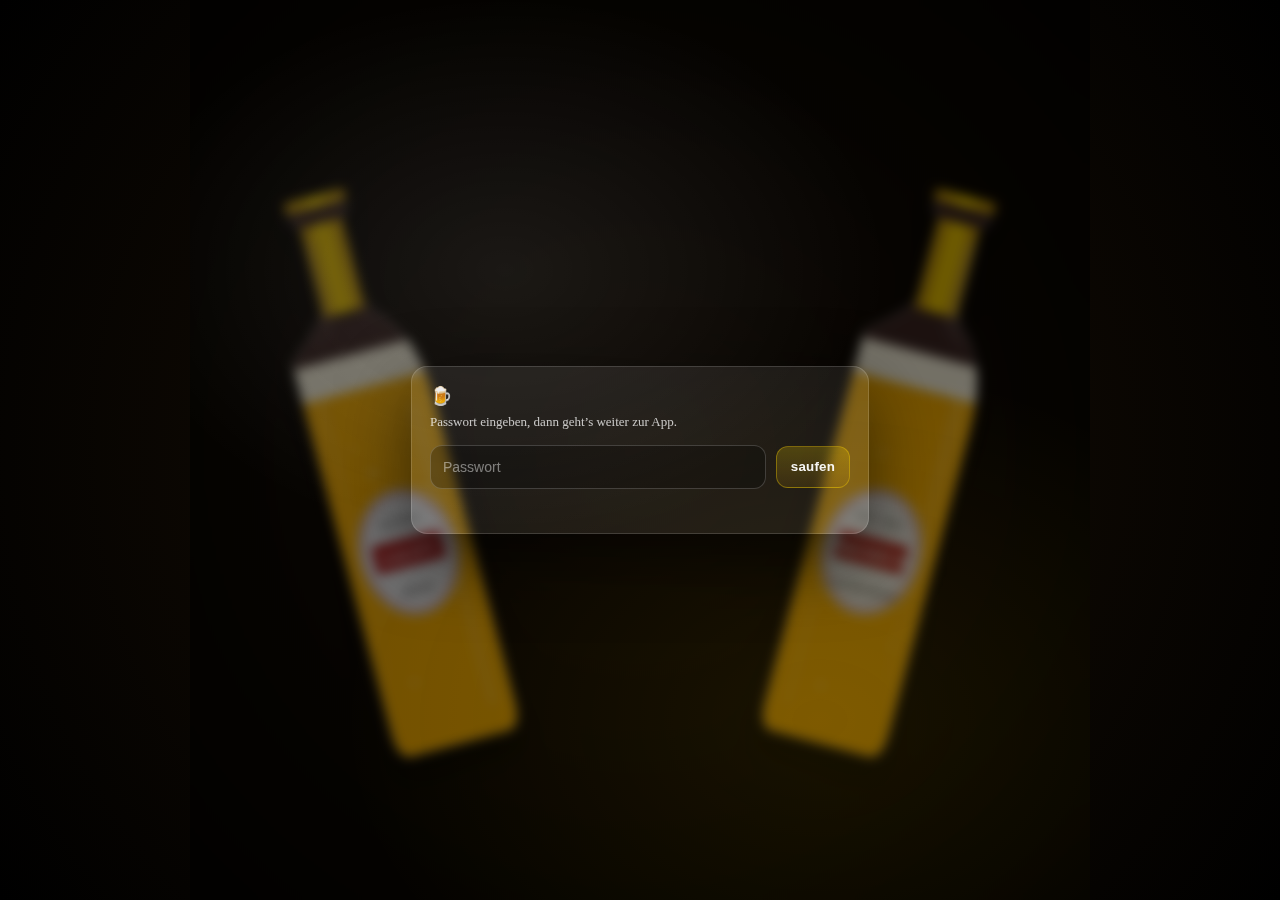
<file: index.html>
<!DOCTYPE html>
<html lang="de">
<head>
  <meta charset="UTF-8" />
  <meta name="viewport" content="width=device-width, initial-scale=1.0" />
  <title>Realistische Bierflaschen Animation</title>
  <style>
    /* --- GRUNDLAYOUT --- */
    body, html {
      margin: 0;
      padding: 0;
      width: 100%;
      height: 100%;
      background: radial-gradient(circle at center, #1a1005 0%, #000000 100%);
      overflow: hidden;
      display: flex;
      justify-content: center;
      align-items: center;
    }

    /* Größer overall */
    #scene {
      position: relative;
      width: 900px;
      height: 900px;
      display: flex;
      justify-content: center;
      align-items: center;
    }

    #liquidCanvas {
      position: absolute;
      top: 0; left: 0;
      width: 100%; height: 100%;
      z-index: 20;
      pointer-events: none;
    }

    /* --- LOGIN OVERLAY --- */
    .login-overlay {
      position: absolute;
      inset: 0;
      z-index: 50;
      display: grid;
      place-items: center;
      background:
        radial-gradient(700px 500px at 35% 30%, rgba(255, 255, 255, 0.08), transparent 55%),
        radial-gradient(800px 600px at 70% 80%, rgba(255, 200, 0, 0.08), transparent 60%),
        rgba(0,0,0,0.55);
      backdrop-filter: blur(6px);
      -webkit-backdrop-filter: blur(6px);
    }

    .login-card {
      width: min(420px, calc(100% - 32px));
      padding: 18px 18px 16px;
      border-radius: 16px;
      background: rgba(255, 255, 255, 0.08);
      border: 1px solid rgba(255, 255, 255, 0.15);
      box-shadow: 0 25px 70px rgba(0,0,0,0.55);
      color: rgba(255,255,255,0.92);
    }

    .login-title {
      margin: 0 0 6px;
      font-size: 18px;
      letter-spacing: 0.3px;
    }

    .login-sub {
      margin: 0 0 14px;
      color: rgba(255,255,255,0.75);
      font-size: 13px;
      line-height: 1.35;
    }

    .login-row {
      display: flex;
      gap: 10px;
      align-items: center;
    }

    .login-input {
      flex: 1;
      height: 42px;
      padding: 0 12px;
      border-radius: 12px;
      outline: none;
      border: 1px solid rgba(255,255,255,0.18);
      background: rgba(0,0,0,0.25);
      color: rgba(255,255,255,0.92);
      font-size: 14px;
    }
    .login-input::placeholder { color: rgba(255,255,255,0.45); }

    .login-btn {
      height: 42px;
      padding: 0 14px;
      border-radius: 12px;
      border: 1px solid rgba(255, 215, 0, 0.35);
      background: linear-gradient(180deg, rgba(255, 215, 0, 0.22), rgba(184, 134, 11, 0.16));
      color: rgba(255,255,255,0.95);
      cursor: pointer;
      font-weight: 700;
      letter-spacing: 0.2px;
    }
    .login-btn:active { transform: translateY(1px); }

    .login-error {
      margin-top: 10px;
      font-size: 13px;
      color: rgba(255, 120, 120, 0.95);
      min-height: 18px;
    }

    .login-hide {
      display: none !important;
    }

    /* --- FLASCHEN CONTAINER --- */
    .bottle-wrapper {
      position: relative;
      width: 170px;     /* größer */
      height: 600px;    /* größer */
      z-index: 10;
      transform-origin: bottom center;
      filter: drop-shadow(0px 20px 14px rgba(0,0,0,0.65));
    }

    .bottle-svg {
      width: 100%;
      height: 100%;
      overflow: visible;
    }

    /* --- MATERIAL DEFINITIONEN (SVG) --- */
    .glass-dark { fill: #3e2723; stroke: none; }
    .liquid-beer { fill: #ffb300; }
    .liquid-foam { fill: #fff8e1; }

    .label-base { fill: #f5f5f5; stroke: #d3d3d3; stroke-width: 0.5; }
    .label-gold { fill: #ffd700; }
    .label-red { fill: #b71c1c; }
    .label-text { fill: #212121; font-family: serif; font-weight: bold; }
    .foil-gold { fill: url(#goldGradient); }

.cap {
  fill: #c0c0c0;
  stroke: #555;
  stroke-width: 1;
}

    .highlight-left { fill: rgba(255,255,255,0.15); filter: blur(2px); }
    .highlight-right { fill: rgba(255,255,255,0.3); filter: blur(3px); }
    .highlight-edge { stroke: rgba(255,255,255,0.4); stroke-width: 1; fill: none; }

    .drop { fill: rgba(255,255,255,0.3); stroke: rgba(255,255,255,0.1); stroke-width: 0.5; }

    .bubble-rise {
      fill: rgba(255, 255, 255, 0.4);
      animation: riseBubbles 3s infinite linear;
    }
    @keyframes riseBubbles {
      0% { transform: translateY(0); opacity: 0; }
      20% { opacity: 1; }
      100% { transform: translateY(-110px); opacity: 0; }
    }

    /* --- ANIMATIONEN --- */
    #bottle-left {
      transform: rotate(-15deg) translateX(-90px);
      animation: moveLeft 2000ms infinite ease-in-out;
    }

    #bottle-right {
      transform: rotate(15deg) translateX(90px);
      animation: moveRight 2000ms infinite ease-in-out;
    }

    /* angepasst auf größere Szene */
    @keyframes moveLeft {
      0%   { transform: rotate(-25deg) translate(-135px, 0); }
      45%  { transform: rotate(-5deg)  translate(-22px, -22px); }
      50%  { transform: rotate(0deg)   translate(0px, -36px) scale(1.02); }
      55%  { transform: rotate(-8deg)  translate(-36px, -8px); }
      100% { transform: rotate(-25deg) translate(-135px, 0); }
    }

    @keyframes moveRight {
      0%   { transform: rotate(25deg)  translate(135px, 0); }
      45%  { transform: rotate(5deg)   translate(22px, -22px); }
      50%  { transform: rotate(0deg)   translate(0px, -36px) scale(1.02); }
      55%  { transform: rotate(8deg)   translate(36px, -8px); }
      100% { transform: rotate(25deg)  translate(135px, 0); }
    }

    .impact-flash {
      position: absolute;
      top: 30%;
      left: 50%;
      transform: translate(-50%, -50%);
      width: 160px; height: 160px; /* größer */
      background: radial-gradient(circle, rgba(255,255,255,0.9) 0%, rgba(255,200,0,0) 70%);
      opacity: 0;
      z-index: 15;
      animation: flash 2000ms infinite;
      pointer-events: none;
    }
    @keyframes flash {
      48% { opacity: 0; transform: translate(-50%, -50%) scale(0.5); }
      50% { opacity: 0.6; transform: translate(-50%, -50%) scale(1.6); }
      53% { opacity: 0; }
    }
  </style>
</head>
<body>

<div id="scene">
  <div class="impact-flash"></div>
  <canvas id="liquidCanvas"></canvas>

  <!-- Login Overlay -->
  <div class="login-overlay" id="loginOverlay">
    <div class="login-card">
      <h3 class="login-title">🍺</h3>
      <p class="login-sub">Passwort eingeben, dann geht’s weiter zur App.</p>

      <form id="loginForm" autocomplete="off">
        <div class="login-row">
          <input
            class="login-input"
            id="pw"
            type="password"
            placeholder="Passwort"
            aria-label="Passwort"
          />
          <button class="login-btn" type="submit">saufen</button>
        </div>
        <div class="login-error" id="loginError"></div>
      </form>
    </div>
  </div>

  <svg style="position: absolute; width: 0; height: 0;">
    <defs>
      <linearGradient id="goldGradient" x1="0%" y1="0%" x2="100%" y2="0%">
        <stop offset="0%" style="stop-color:#b8860b;stop-opacity:1" />
        <stop offset="50%" style="stop-color:#ffd700;stop-opacity:1" />
        <stop offset="100%" style="stop-color:#b8860b;stop-opacity:1" />
      </linearGradient>

      <path id="bottleShape" d="
        M 25,400
        L 95,400
        Q 105,400 105,380
        L 105,160
        Q 105,110 80,90
        L 75,80
        L 75,20
        L 80,15 L 80,5 L 40,5 L 40,15 L 45,20
        L 45,80
        Q 40,90 15,110
        Q 15,160 15,160
        L 15,380
        Q 15,400 25,400 Z
      " />

      <clipPath id="bottleClip">
        <use href="#bottleShape" />
      </clipPath>
    </defs>
  </svg>

  <div class="bottle-wrapper" id="bottle-left">
    <svg class="bottle-svg" viewBox="0 0 120 420">
  <defs>
    <path id="bottleShapeL" d="
      M 25,400
      L 95,400
      Q 105,400 105,380
      L 105,160
      Q 105,110 80,90
      L 75,80
      L 75,20
      L 80,15 L 80,5 L 40,5 L 40,15 L 45,20
      L 45,80
      Q 40,90 15,110
      Q 15,160 15,160
      L 15,380
      Q 15,400 25,400 Z
    " />
    <clipPath id="bottleClipL">
      <use href="#bottleShapeL"></use>
    </clipPath>

    <linearGradient id="goldGradientL" x1="0%" y1="0%" x2="100%" y2="0%">
      <stop offset="0%" stop-color="#b8860b" stop-opacity="1" />
      <stop offset="50%" stop-color="#ffd700" stop-opacity="1" />
      <stop offset="100%" stop-color="#b8860b" stop-opacity="1" />
    </linearGradient>
  </defs>

  <g clip-path="url(#bottleClipL)">
    <rect width="120" height="420" class="glass-dark" />
    <rect x="0" y="130" width="120" height="300" class="liquid-beer" />
    <rect x="0" y="115" width="120" height="25" class="liquid-foam" />

    <circle cx="40" cy="350" r="2" class="bubble-rise" style="animation-delay: 0.1s" />
    <circle cx="70" cy="300" r="1.5" class="bubble-rise" style="animation-delay: 0.5s" />
    <circle cx="50" cy="200" r="2.5" class="bubble-rise" style="animation-delay: 1.2s" />
  </g>

  <use href="#bottleShapeL" class="highlight-edge" />

  <path d="M 45,85 L 75,85 L 75,20 L 45,20 Z" fill="url(#goldGradientL)" />
  <path d="M 45,85 Q 60,95 75,85 L 75,85" fill="rgba(0,0,0,0.2)" />

  <ellipse cx="60" cy="260" rx="35" ry="45" class="label-base" />
  <ellipse cx="60" cy="260" rx="32" ry="42" fill="none" stroke="#b71c1c" stroke-width="1" />
  <rect x="35" y="250" width="50" height="20" class="label-red" rx="2" />
  <text x="60" y="265" font-size="12" text-anchor="middle" fill="white" font-weight="bold" font-family="serif">SAUFT</text>
  <text x="60" y="240" font-size="8" text-anchor="middle" fill="#333">KOANA</text>
  <text x="60" y="290" font-size="8" text-anchor="middle" fill="#333">MEHR</text>

  <path d="M 30,120 Q 30,110 50,90 L 50,30 L 47,30 L 47,90 Q 25,110 25,160 L 25,380" class="highlight-left" />
  <path d="M 90,160 L 90,380" stroke="rgba(255,255,255,0.2)" stroke-width="4" fill="none" filter="blur(2px)" />

  <!-- FIX: silver Farbe -->
  <rect x="38" y="0" width="44" height="8" rx="2" fill="silver" />
  <rect x="38" y="0" width="44" height="8" rx="2" fill="url(#goldGradientL)" />

  <circle cx="40" cy="180" r="1.5" class="drop" />
  <circle cx="85" cy="220" r="2" class="drop" />
  <circle cx="30" cy="300" r="1.5" class="drop" />
</svg>
  </div>

  <div class="bottle-wrapper" id="bottle-right">
    <svg class="bottle-svg" viewBox="0 0 120 420">
      <g clip-path="url(#bottleClip)">
        <rect width="120" height="420" class="glass-dark" />
        <rect x="0" y="130" width="120" height="300" class="liquid-beer" />
        <rect x="0" y="115" width="120" height="25" class="liquid-foam" />

        <circle cx="50" cy="360" r="2" class="bubble-rise" style="animation-delay: 0.3s" />
        <circle cx="80" cy="280" r="2.5" class="bubble-rise" style="animation-delay: 0.8s" />
      </g>

      <use href="#bottleShape" class="highlight-edge" />

      <path d="M 45,85 L 75,85 L 75,20 L 45,20 Z" class="foil-gold" />

      <ellipse cx="60" cy="260" rx="35" ry="45" class="label-base" />
      <ellipse cx="60" cy="260" rx="32" ry="42" fill="none" stroke="#b71c1c" stroke-width="1" />
      <rect x="35" y="250" width="50" height="20" class="label-red" rx="2" />
      <text x="60" y="265" font-size="12" text-anchor="middle" fill="white" font-weight="bold" font-family="serif">PREMIUM</text>
      <text x="60" y="240" font-size="8" text-anchor="middle" fill="#333">EST. 1892</text>
      <text x="60" y="290" font-size="8" text-anchor="middle" fill="#333">LAGER BEER</text>

      <path d="M 90,120 Q 90,110 70,90 L 70,30 L 73,30 L 73,90 Q 95,110 95,160 L 95,380" class="highlight-right" />
      <path d="M 30,160 L 30,380" stroke="rgba(255,255,255,0.1)" stroke-width="4" fill="none" filter="blur(2px)" />

      <rect x="38" y="0" width="44" height="8" rx="2" fill="url(#goldGradient)" />

      <circle cx="50" cy="190" r="2" class="drop" />
      <circle cx="90" cy="320" r="1.5" class="drop" />
    </svg>
  </div>
</div>

<script>
  /* --- LOGIN --- */
  const loginOverlay = document.getElementById('loginOverlay');
  const loginForm = document.getElementById('loginForm');
  const pwInput = document.getElementById('pw');
  const loginError = document.getElementById('loginError');

  loginForm.addEventListener('submit', (e) => {
    e.preventDefault();
    const pw = (pwInput.value || "").trim();

    if (pw === "saufen") {
  sessionStorage.setItem("isLoggedIn", "true");
  window.location.href = "./app.html";
} else {
      loginError.textContent = "Falsches Passwort. Tipp: saufen 😉";
      pwInput.focus();
      pwInput.select();
    }
  });

  /* --- PHYSIK ENGINE FÜR FLÜSSIGKEIT --- */
  const canvas = document.getElementById('liquidCanvas');
  const ctx = canvas.getContext('2d');

  let width, height;
  function resize() {
    const rect = document.getElementById('scene').getBoundingClientRect();
    width = rect.width;
    height = rect.height;
    canvas.width = Math.round(width);
    canvas.height = Math.round(height);
  }
  window.addEventListener('resize', resize);
  resize();

  class Particle {
    constructor(type) {
      this.x = width / 2 + (Math.random() - 0.5) * 14;
      this.y = height * 0.35;

      this.type = type;

      // etwas stärker, damit's in groß auch "saftig" wirkt
      this.vx = (Math.random() - 0.5) * 34;
      this.vy = -Math.random() * 20 - 6;

      this.gravity = 0.9;
      this.life = 1.0;

      if (this.type === 'foam') {
        this.radius = Math.random() * 7 + 4;
        this.color = `255, 255, 255`;
        this.gravity = 0.35;
        this.drag = 0.92;
        this.decay = Math.random() * 0.028 + 0.010;
      } else {
        this.radius = Math.random() * 4 + 1.4;
        this.color = `255, 179, 0`;
        this.gravity = 0.95;
        this.drag = 0.98;
        this.decay = Math.random() * 0.032 + 0.020;
      }
    }

    update() {
      this.x += this.vx;
      this.y += this.vy;
      this.vy += this.gravity;
      this.vx *= this.drag;
      this.life -= this.decay;
    }

    draw(ctx) {
      if (this.life <= 0) return;
      ctx.beginPath();
      ctx.arc(this.x, this.y, this.radius, 0, Math.PI * 2);
      ctx.fillStyle = `rgba(${this.color}, ${this.life})`;
      ctx.fill();
    }
  }

  let particles = [];

  function animate() {
    ctx.clearRect(0, 0, width, height);

    for (let i = 0; i < particles.length; i++) {
      particles[i].update();
      particles[i].draw(ctx);

      if (particles[i].life <= 0 || particles[i].y > height + 50) {
        particles.splice(i, 1);
        i--;
      }
    }
    requestAnimationFrame(animate);
  }
  animate();

  function triggerSplash() {
    const particleCount = 110; // etwas mehr in groß
    for (let i = 0; i < particleCount; i++) {
      const type = Math.random() > 0.4 ? 'foam' : 'drop';
      particles.push(new Particle(type));
    }
  }

  // Sync: 2s loop, 50% impact => 1000ms
  setTimeout(() => {
    triggerSplash();
    setInterval(triggerSplash, 2000);
  }, 1000);
</script>
</body>
</html>
</file>
